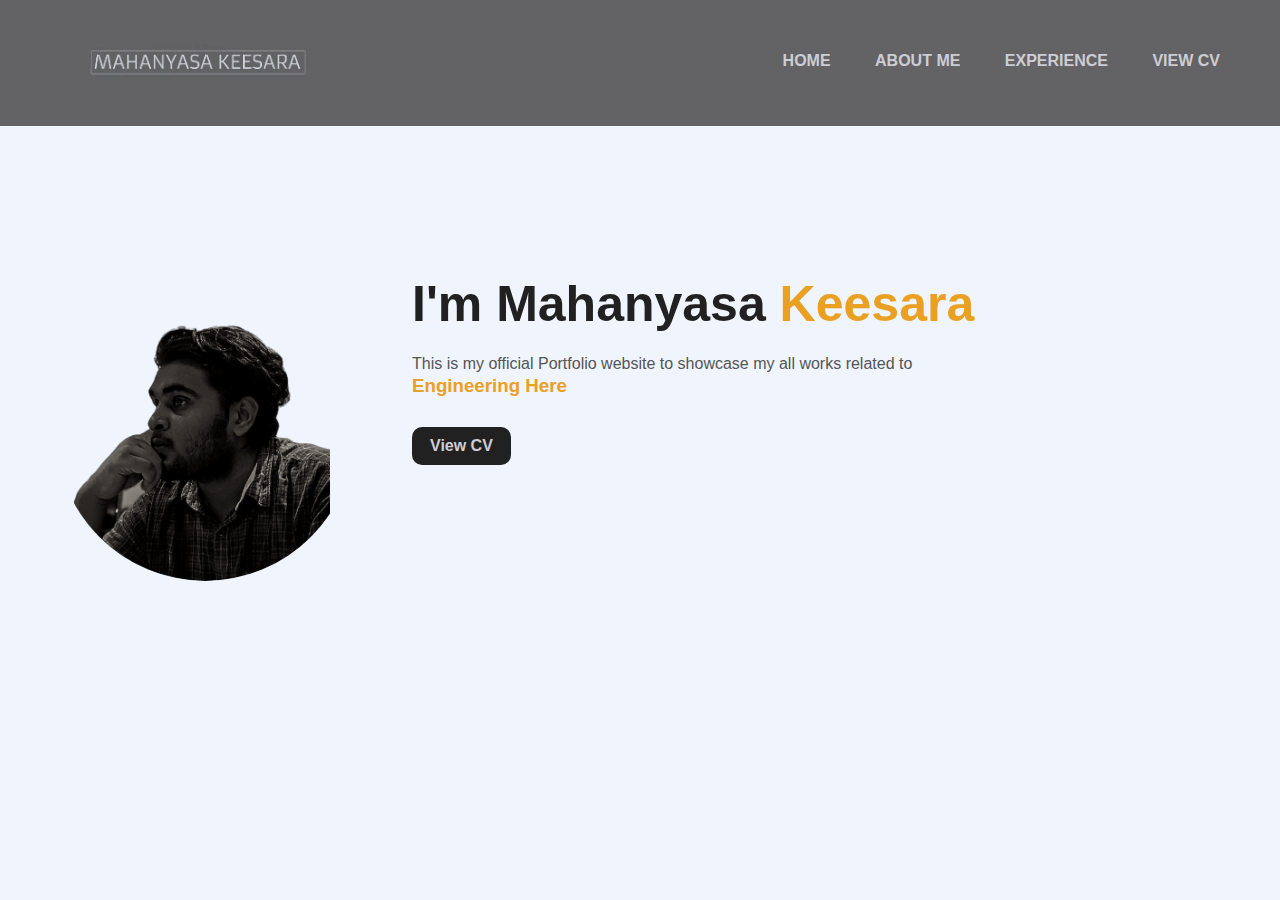
<file: index.html>
<!DOCTYPE html>
<html lang="en">

<head>
    <meta charset="UTF-8">
    <meta http-equiv="X-UA-Compatible" content="IE=edge">
    <meta name="viewport" content="width=device-width, initial-scale=1.0">
    <title>Mahanyasa Keesara</title>
    <link rel="stylesheet" href="styles.css">
    <link rel="stylesheet" href="https://cdnjs.cloudflare.com/ajax/libs/font-awesome/5.15.3/css/all.min.css"
        integrity="sha512-iBBXm8fW90+nuLcSKlbmrPcLa0OT92xO1BIsZ+ywDWZCvqsWgccV3gFoRBv0z+8dLJgyAHIhR35VZc2oM/gI1w=="
        crossorigin="anonymous" referrerpolicy="no-refer rer" />
    <link rel="icon" type="image/x-icon" href="/images/mknew.png">
</head>

<body>
    <div class="hero">
        <nav>
            <img src="images/logo.png" class="logo" alt="Mahanyasa Keesara">
            <ul>
                <li><a href="index.html">HOME</a></li>
                <li><a href="about.html">ABOUT ME</a></li>
                <li><a href="experience.html">EXPERIENCE</a></li>
                <li><a href="resume.html">VIEW CV</a></li>
            </ul>
        </nav>
        <div class="container">
            <div class="container102">
                <div class="profile">
                    <center>
                        <img class="image" src="images/mknew.png">
                    </center>
                </div>
                <div class="detel">
                        <h1>I'm Mahanyasa <span class="chngclr">Keesara</span></h1>
                        <p>This is my official Portfolio website to showcase my
                            all works related to <br>
                        <h3><span class="chngclr">Engineering Here</span></h3>
                        </p>
                        <a href="resume/Mahanyasa Resume.pdf" target="_blank">View CV</a>
                </div>
            </div>
            <div class="social">
                <center>
                    <a href="https://github.com/Mahanyasa" target="_blank"><i class="fab fa-github"></i></a>
                    <a href="https://www.instagram.com/_mk_2711_/" target="_blank"><i class="fab fa-instagram"></i></a>
                    <a href="https://www.linkedin.com/in/mahanyasa-keesara-0188081bb/" target="_blank"><i
                            class="fab fa-linkedin"></i></a>
                    <a href="mailto:Mahanyask@gmail.com?"><i class="fab fa-google-plus-g"></i></a>
                </center>
            </div>
        </div>
    </div>
</body>

</html>
</file>
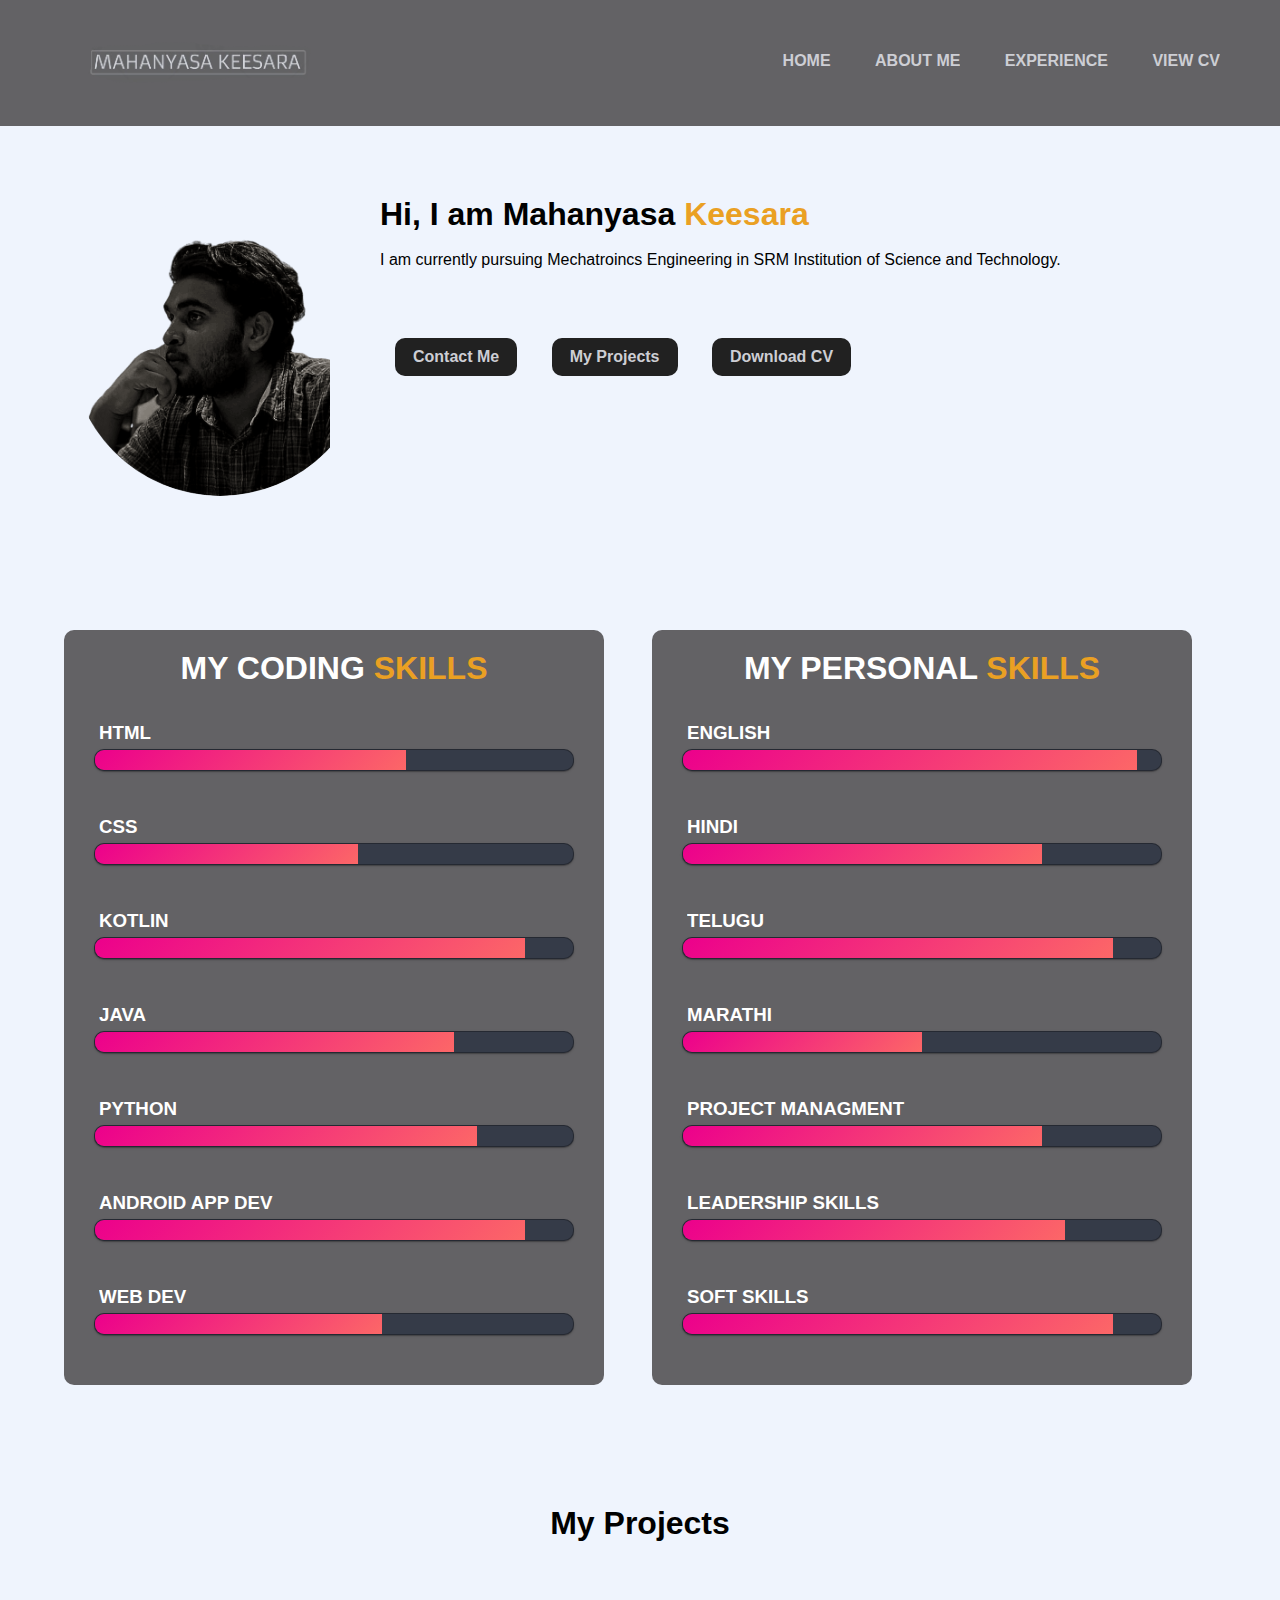
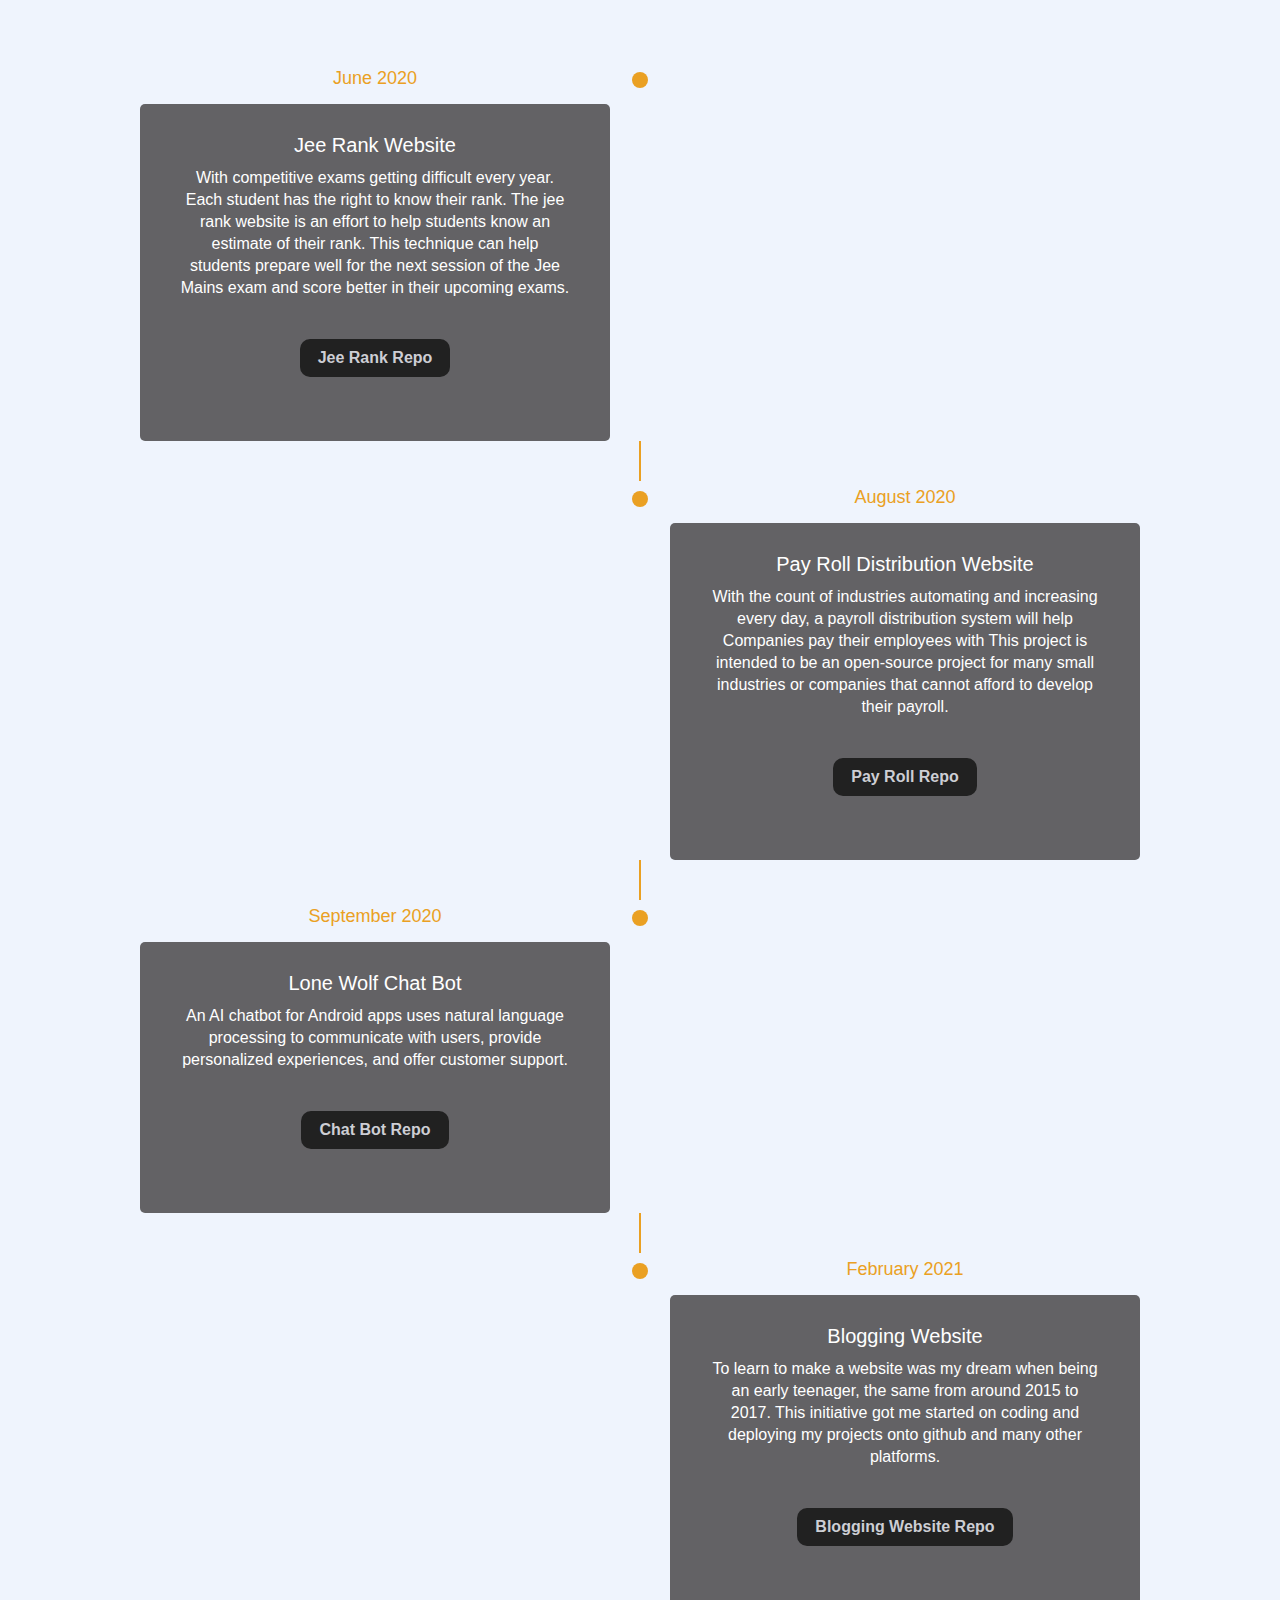
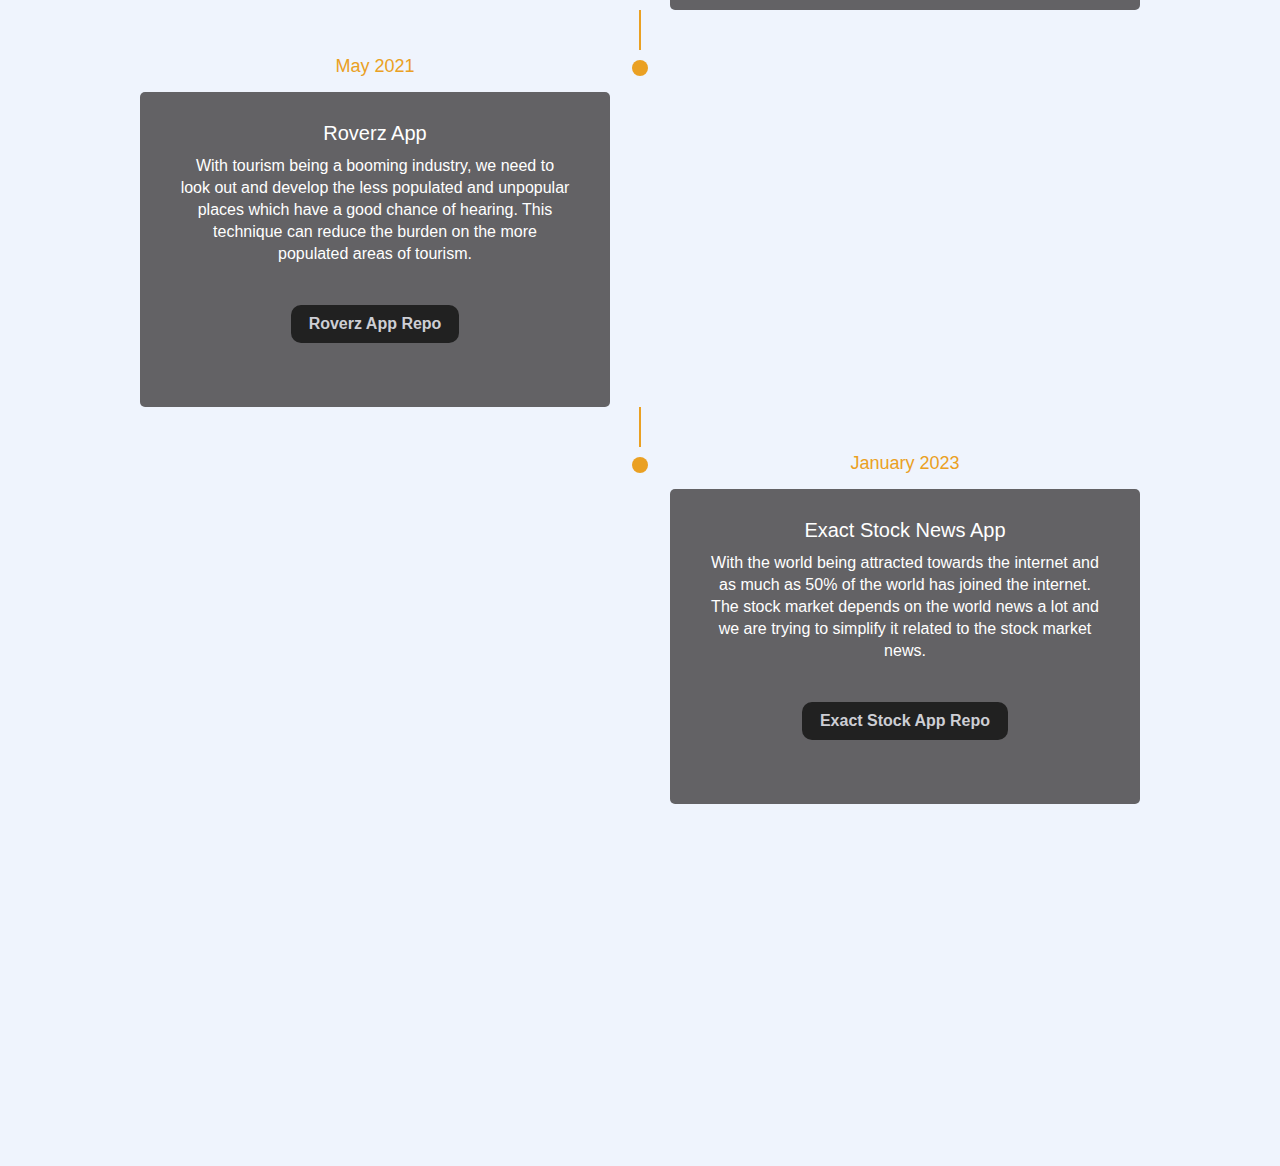
<file: about.html>
<!DOCTYPE html>
<html lang="en">

<head>
    <meta charset="UTF-8">
    <meta http-equiv="X-UA-Compatible" content="IE=edge">
    <meta name="viewport" content="width=device-width, initial-scale=1.0">
    <title>Mahanyasa Keesara</title>
    <link rel="stylesheet" href="styles.css">
    <link rel="stylesheet" href="https://cdnjs.cloudflare.com/ajax/libs/font-awesome/5.15.3/css/all.min.css"
        integrity="sha512-iBBXm8fW90+nuLcSKlbmrPcLa0OT92xO1BIsZ+ywDWZCvqsWgccV3gFoRBv0z+8dLJgyAHIhR35VZc2oM/gI1w=="
        crossorigin="anonymous" referrerpolicy="no-referrer" />
    <link rel="icon" type="image/x-icon" href="/images/mknew.png">
</head>

<body>
    <div class="hero">
        <nav>
            <img src="images/logo.png" class="logo" alt="Mahanyasa Keesara">
            <ul>
                <li><a href="index.html">HOME</a></li>
                <li><a href="about.html">ABOUT ME</a></li>
                <li><a href="experience.html">EXPERIENCE</a></li>
                <li><a href="resume.html">VIEW CV</a></li>
            </ul>
        </nav>
        <div class="container101">
            <div class="profile">
                <center>
                    <img class="image101" src="images/mknew.png">
                </center>
            </div>
            <div class="abtme">
                <p>
                <h1>Hi, I am Mahanyasa <span>Keesara</span></h1><br>
                I am currently pursuing Mechatroincs Engineering in SRM Institution of Science and Technology.<br><br><br><br>
                </p>
                <div class="abtmecont">
                    <a href="#cntme">Contact Me</a>
                    <a href="#myproject">My Projects</a>
                    <a href="resume/Mahanyasa Resume.pdf" target="_blank">Download CV</a>
                </div>

            </div>
        </div>
        <div class="skills">
            <div class="cSkills">
                <h1>My Coding <span class="chngclrskl">skills</span></h1>
                <li>
                    <h3>html</h3> <span class="bar"><span class="html"></span></span>
                </li>
                <li>
                    <h3>CSS</h3> <span class="bar"><span class="css"></span></span>
                </li>
                <li>
                    <h3>KOTLIN</h3> <span class="bar"><span class="kotlin"></span></span>
                </li>
                <li>
                    <h3>JAVA</h3> <span class="bar"><span class="java"></span></span>
                </li>
                <li>
                    <h3>PYTHON</h3> <span class="bar"><span class="python"></span></span>
                </li>
                <li>
                    <h3>Android App Dev</h3> <span class="bar"><span class="aad"></span></span>
                </li>
                <li>
                    <h3>Web Dev</h3> <span class="bar"><span class="web"></span></span>
                </li>
            </div>
            <div class="pSkills">
                <h1>My Personal <span class="chngclrskl">skills</span></h1>
                <li>
                    <h3>English</h3> <span class="bar"><span class="eng"></span></span>
                </li>
                <li>
                    <h3>Hindi</h3> <span class="bar"><span class="hindi"></span></span>
                </li>
                <li>
                    <h3>Telugu</h3> <span class="bar"><span class="tlg"></span></span>
                </li>
                <li>
                    <h3>Marathi</h3> <span class="bar"><span class="mrt"></span></span>
                </li>
                <li>
                    <h3>Project Managment</h3> <span class="bar"><span class="pmp"></span></span>
                </li>
                <li>
                    <h3>Leadership Skills</h3> <span class="bar"><span class="ldsk"></span></span>
                </li>
                <li>
                    <h3>Soft Skills</h3> <span class="bar"><span class="sfsk"></span></span>
                </li>
            </div>
        </div>
        <div id="myproject" class="projects">
            <center>
                <p>
                <h1>My Projects</h1>
                </p>
                <section class="timeline-section">
                    <div class="timeline-items">
                        <div class="timeline-item">
                            <div class="timeline-dot"></div>
                            <div class="timeline-date">June 2020</div>
                            <div class="timeline-content">
                                <h3>Jee Rank website</h3>
                                <p>With competitive exams getting difficult every year. Each student has the right to
                                    know their rank. The jee rank website is an effort to help students know an estimate
                                    of their rank.
                                    This technique can help students prepare well for the next session of the Jee Mains
                                    exam and score better in their upcoming exams.</p>
                                <a href="https://github.com/Mahanyasa/Jee-Rank-HTML-and-CSS-Website">Jee Rank Repo</a>
                            </div>
                        </div>
                        <div class="timeline-item">
                            <div class="timeline-dot"></div>
                            <div class="timeline-date">August 2020</div>
                            <div class="timeline-content">
                                <h3>Pay Roll Distribution Website</h3>
                                <p>With the count of industries automating and increasing every day, a payroll
                                    distribution system will help Companies pay their employees with
                                    This project is intended to be an open-source project for many small industries or
                                    companies that cannot afford to develop their payroll.</p>
                                <a href="https://github.com/Mahanyasa/Pay-Roll-Project">Pay Roll Repo</a>
                            </div>
                        </div>
                        <div class="timeline-item">
                            <div class="timeline-dot"></div>
                            <div class="timeline-date">September 2020</div>
                            <div class="timeline-content">
                                <h3>Lone Wolf Chat Bot</h3>
                                <p>An AI chatbot for Android apps uses natural language processing to communicate with
                                    users, provide personalized experiences, and offer customer support.</p>
                                <a href="https://github.com/Mahanyasa/Lone-Wolf-Chat-Bot">Chat Bot Repo</a>
                            </div>
                        </div>
                        <div class="timeline-item">
                            <div class="timeline-dot"></div>
                            <div class="timeline-date">February 2021</div>
                            <div class="timeline-content">
                                <h3>Blogging Website</h3>
                                <p>To learn to make a website was my dream when being an early teenager, the same from
                                    around 2015 to 2017.
                                    This initiative got me started on coding and deploying my projects onto github and
                                    many other platforms.</p>
                                <a href="https://github.com/Mahanyasa/Blog-Website">Blogging Website Repo</a>
                            </div>
                        </div>
                        <div class="timeline-item">
                            <div class="timeline-dot"></div>
                            <div class="timeline-date">May 2021</div>
                            <div class="timeline-content">
                                <h3>Roverz App</h3>
                                <p>With tourism being a booming industry, we need to look out and develop the less
                                    populated and unpopular places which have a good chance of hearing.
                                    This technique can reduce the burden on the more populated areas of tourism.</p>
                                <a href="https://github.com/Mahanyasa/Roverz-App">Roverz App Repo</a>
                            </div>
                        </div>
                        <div class="timeline-item">
                            <div class="timeline-dot"></div>
                            <div class="timeline-date">January 2023</div>
                            <div class="timeline-content">
                                <h3>Exact Stock News App</h3>
                                <p>With the world being attracted towards the internet and as much as 50% of the world
                                    has joined the internet.
                                    The stock market depends on the world news a lot and we are trying to simplify it
                                    related to the stock market news.</p>
                                    <a href="https://github.com/Mahanyasa/Exact-App">Exact Stock App Repo</a>
                            </div>
                        </div>
                    </div>
                </section>
            </center>
        </div>
        <div id="cntme" class="container">
            <div class="social">
                <center>
                    <a href="https://github.com/Mahanyasa" target="_blank"><i class="fab fa-github"></i></a>
                    <a href="https://www.instagram.com/_mk_2711_/" target="_blank"><i class="fab fa-instagram"></i></a>
                    <a href="https://www.linkedin.com/in/mahanyasa-keesara-0188081bb/" target="_blank"><i
                            class="fab fa-linkedin"></i></a>
                    <a href="mailto:Mahanyask@gmail.com?"><i class="fab fa-google-plus-g"></i></a>
                </center>
            </div>
        </div>
    </div>

</body>

</html>
</file>
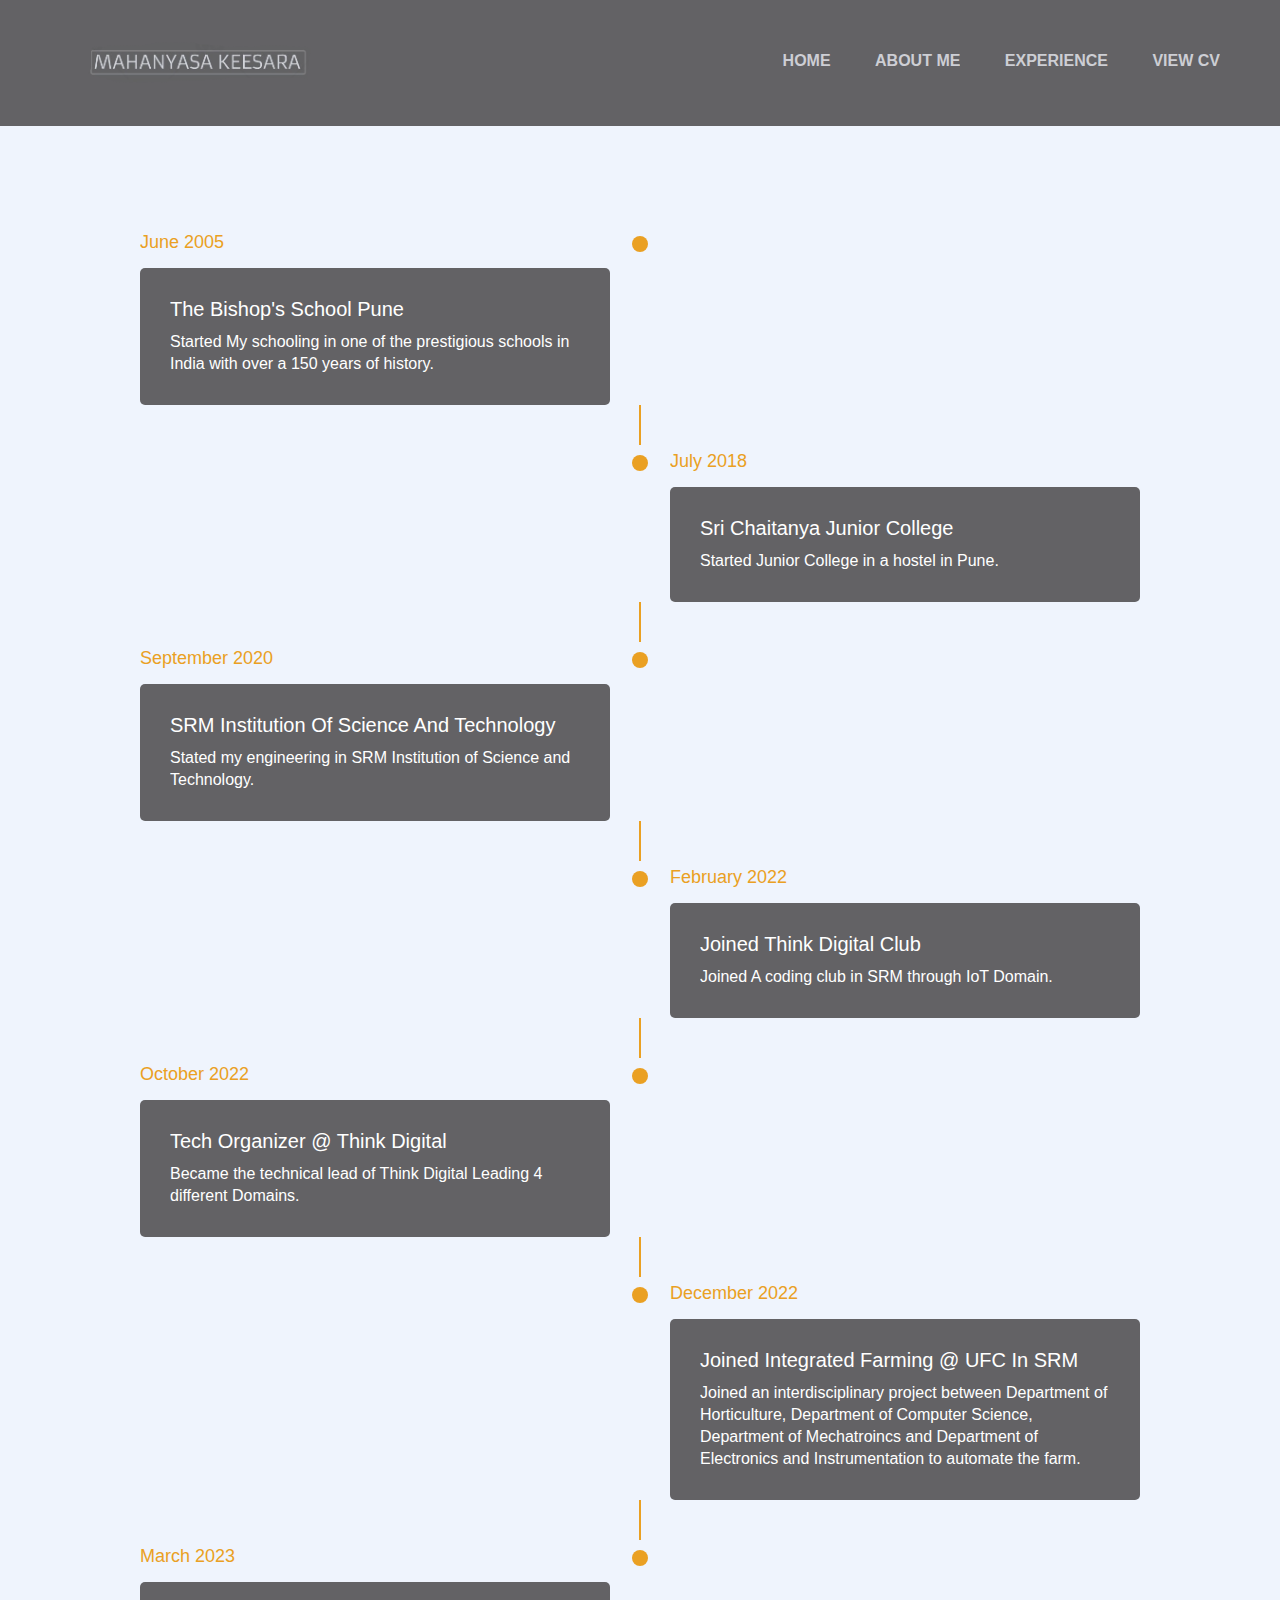
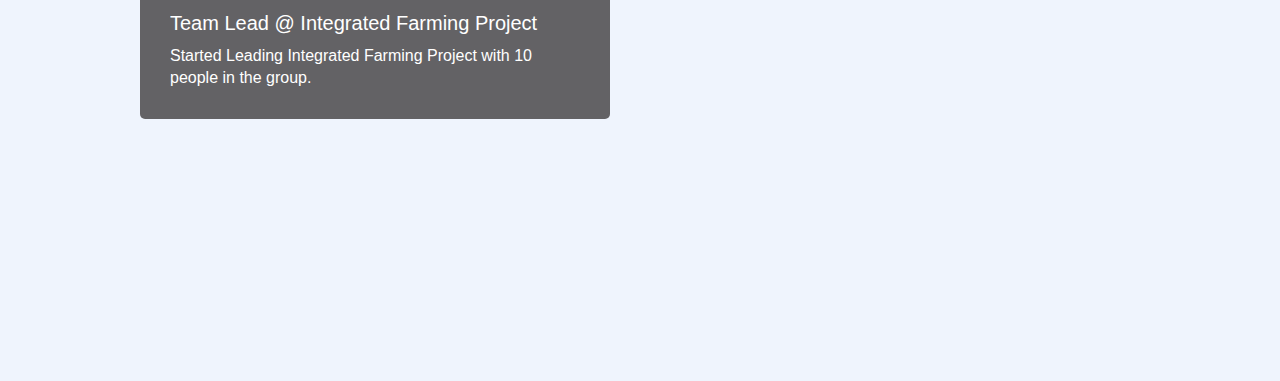
<file: experience.html>
<!DOCTYPE html>
<html lang="en">

<head>
    <meta charset="UTF-8">
    <meta http-equiv="X-UA-Compatible" content="IE=edge">
    <meta name="viewport" content="width=device-width, initial-scale=1.0">
    <title>Mahanyasa Keesara</title>
    <link rel="stylesheet" href="styles.css">
    <link rel="stylesheet" href="https://cdnjs.cloudflare.com/ajax/libs/font-awesome/5.15.3/css/all.min.css"
        integrity="sha512-iBBXm8fW90+nuLcSKlbmrPcLa0OT92xO1BIsZ+ywDWZCvqsWgccV3gFoRBv0z+8dLJgyAHIhR35VZc2oM/gI1w=="
        crossorigin="anonymous" referrerpolicy="no-referrer" />
    <link rel="icon" type="image/x-icon" href="/images/mknew.png">
</head>

<body>
    <nav>
        <img src="images/logo.png" class="logo" alt="Mahanyasa Keesara">
        <ul>
            <li><a href="index.html">HOME</a></li>
            <li><a href="about.html">ABOUT ME</a></li>
            <li><a href="experience.html">EXPERIENCE</a></li>
            <li><a href="resume.html">VIEW CV</a></li>
        </ul>
    </nav>
    <div class="hero">
        <section class="timeline-section">
            <div class="timeline-items">
                <div class="timeline-item">
                    <div class="timeline-dot"></div>
                    <div class="timeline-date">June 2005</div>
                    <div class="timeline-content">
                        <h3>The Bishop's School Pune</h3>
                        <p>Started My schooling in one of the prestigious schools in India with over a 150 years of
                            history.</p>
                    </div>
                </div>
                <div class="timeline-item">
                    <div class="timeline-dot"></div>
                    <div class="timeline-date">July 2018</div>
                    <div class="timeline-content">
                        <h3>Sri Chaitanya Junior College</h3>
                        <p>Started Junior College in a hostel in Pune.</p>
                    </div>
                </div>
                <div class="timeline-item">
                    <div class="timeline-dot"></div>
                    <div class="timeline-date">September 2020</div>
                    <div class="timeline-content">
                        <h3>SRM Institution of Science and Technology</h3>
                        <p>Stated my engineering in SRM Institution of Science and Technology.</p>
                    </div>
                </div>
                <div class="timeline-item">
                    <div class="timeline-dot"></div>
                    <div class="timeline-date">February 2022</div>
                    <div class="timeline-content">
                        <h3>Joined Think Digital Club</h3>
                        <p>Joined A coding club in SRM through IoT Domain.</p>
                    </div>
                </div>
                <div class="timeline-item">
                    <div class="timeline-dot"></div>
                    <div class="timeline-date">October 2022</div>
                    <div class="timeline-content">
                        <h3>Tech Organizer @ Think Digital</h3>
                        <p>Became the technical lead of Think Digital Leading 4 different Domains.</p>
                    </div>
                </div>
                <div class="timeline-item">
                    <div class="timeline-dot"></div>
                    <div class="timeline-date">December 2022</div>
                    <div class="timeline-content">
                        <h3>Joined Integrated Farming @ UFC in SRM </h3>
                        <p>Joined an interdisciplinary project between Department of Horticulture, Department of
                            Computer Science, Department of Mechatroincs and Department of Electronics and
                            Instrumentation to
                            automate the farm.</p>
                    </div>
                </div>
                <div class="timeline-item">
                    <div class="timeline-dot"></div>
                    <div class="timeline-date">March 2023</div>
                    <div class="timeline-content">
                        <h3>Team Lead @ Integrated Farming Project</h3>
                        <p>Started Leading Integrated Farming Project with 10 people in the group.</p>
                    </div>
                </div>
            </div>
        </section>
        <div class="social">
            <center>
                <a href="https://github.com/Mahanyasa" target="_blank"><i class="fab fa-github"></i></a>
                <a href="https://www.instagram.com/_mk_2711_/" target="_blank"><i class="fab fa-instagram"></i></a>
                <a href="https://www.linkedin.com/in/mahanyasa-keesara-0188081bb/" target="_blank"><i
                        class="fab fa-linkedin"></i></a>
                <a href="mailto:Mahanyask@gmail.com?"><i class="fab fa-google-plus-g"></i></a>
            </center>
        </div>
    </div>
</body>

</html>
</file>
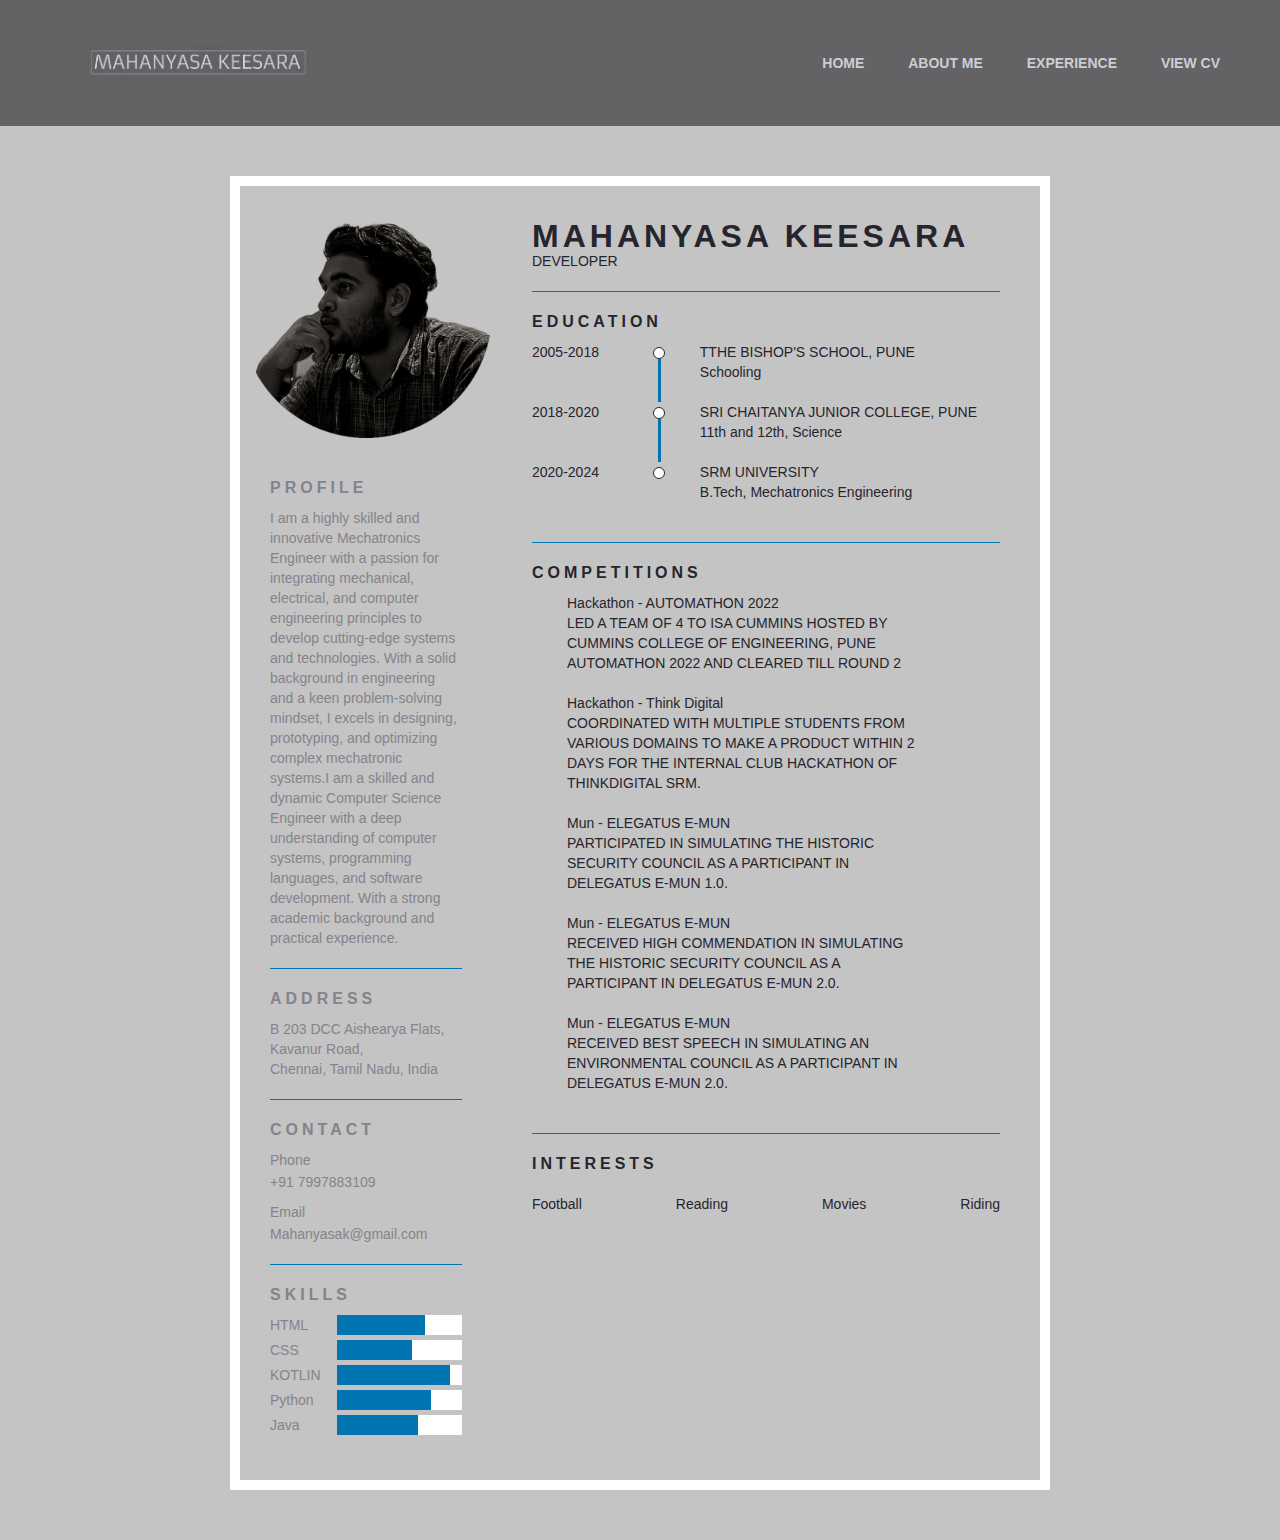
<file: resume.html>
<!DOCTYPE html>
<html>

<head>
    <meta charset="UTF-8">
    <meta http-equiv="X-UA-Compatible" content="IE=edge">
    <meta name="viewport" content="width=device-width, initial-scale=1.0">
    <title>Mahanyasa Keesara</title>
    <link rel="stylesheet" href="resume_style.css">
    <link rel="stylesheet" href="https://cdnjs.cloudflare.com/ajax/libs/font-awesome/5.15.3/css/all.min.css"
        integrity="sha512-iBBXm8fW90+nuLcSKlbmrPcLa0OT92xO1BIsZ+ywDWZCvqsWgccV3gFoRBv0z+8dLJgyAHIhR35VZc2oM/gI1w=="
        crossorigin="anonymous" referrerpolicy="no-refer rer" />
    <link rel="icon" type="image/x-icon" href="/images/mknew.png">
</head>

<body>
    <nav>
        <img src="images/logo.png" class="logo" alt="Mahanyasa Keesara">
        <ul>
            <li><a href="index.html">HOME</a></li>
            <li><a href="about.html">ABOUT ME</a></li>
            <li><a href="experience.html">EXPERIENCE</a></li>
            <li><a href="resume.html">VIEW CV</a></li>
        </ul>
    </nav>
    <div class="resume_wrapper">
        <div class="resume_left">
            <div class="resume_image">
                <img src="images/mknew.png" alt="Resume_image">
            </div>
            <div class="resume_bottom">
                <div class="resume_item resume_namerole">
                    <div class="name">Rosie Jackson</div>
                    <div class="role">UI Designer</div>
                </div>
                <div class="resume_item resume_profile">
                    <div class="resume_title">Profile</div>
                    <div class="resume_info">I am a highly skilled and innovative Mechatronics Engineer with a
                        passion for integrating mechanical, electrical, and computer engineering principles to develop
                        cutting-edge systems and technologies. With a solid background in engineering and a keen
                        problem-solving mindset, I excels in designing, prototyping, and optimizing complex
                        mechatronic systems.I am a skilled and dynamic Computer Science Engineer with a deep
                        understanding of computer systems, programming languages, and software development. With a
                        strong academic background and practical experience.</div>
                </div>
                <div class="resume_item resume_address">
                    <div class="resume_title">Address</div>
                    <div class="resume_info">
                        B 203 DCC Aishearya Flats,<br />
                        Kavanur Road,<br />
                        Chennai, Tamil Nadu, India
                    </div>
                </div>
                <div class="resume_item resume_contact">
                    <div class="resume_title">Contact</div>
                    <div class="resume_info">
                        <div class="resume_subtitle">Phone</div>
                        <div class="resume_subinfo">+91 7997883109</div>
                    </div>
                    <div class="resume_info">
                        <div class="resume_subtitle">Email</div>
                        <div class="resume_subinfo">Mahanyasak@gmail.com</div>
                    </div>
                </div>
                <div class="resume_item resume_skills">
                    <div class="resume_title">Skills</div>
                    <div class="resume_info">
                        <div class="skills_list">
                            <div class="skills_left">HTML</div>
                            <div class="skills_bar">
                                <p>
                                    <span style="width: 70%"></span>
                                </p>
                            </div>
                        </div>
                        <div class="skills_list">
                            <div class="skills_left">CSS</div>
                            <div class="skills_bar">
                                <p>
                                    <span style="width: 60%"></span>
                                </p>
                            </div>
                        </div>
                        <div class="skills_list">
                            <div class="skills_left">KOTLIN</div>
                            <div class="skills_bar">
                                <p>
                                    <span style="width: 90%"></span>
                                </p>
                            </div>
                        </div>
                        <div class="skills_list">
                            <div class="skills_left">Python</div>
                            <div class="skills_bar">
                                <p>
                                    <span style="width: 75%"></span>
                                </p>
                            </div>
                        </div>
                        <div class="skills_list">
                            <div class="skills_left">Java</div>
                            <div class="skills_bar">
                                <p>
                                    <span style="width: 65%"></span>
                                </p>
                            </div>
                        </div>
                    </div>
                </div>
            </div>
        </div>
        <div class="resume_right">
            <div class="resume_item resume_namerole">
                <div class="name">Mahanyasa Keesara</div>
                <div class="role">Developer</div>
            </div>
            <div class="resume_item resume_education">
                <div class="resume_title">Education</div>
                <div class="resume_info">
                    <div class="resume_data">
                        <div class="year">2005-2018</div>
                        <div class="content">
                            <p>TTHE BISHOP'S SCHOOL,
                                PUNE</p>
                            <p>Schooling</p>
                        </div>
                    </div>
                    <div class="resume_data">
                        <div class="year">2018-2020</div>
                        <div class="content">
                            <p>SRI CHAITANYA
                                JUNIOR COLLEGE,
                                PUNE</p>
                            <p>11th and 12th, Science</p>
                        </div>
                    </div>
                    <div class="resume_data">
                        <div class="year">2020-2024</div>
                        <div class="content">
                            <p>SRM UNIVERSITY</p>
                            <p>B.Tech, Mechatronics
                                Engineering</p>
                        </div>
                    </div>
                </div>
            </div>
            <div class="resume_item resume_experience">
                <div class="resume_title">COMPETITIONS</div>
                <div class="resume_info">
                    <div class="resume_data">
                        <div class="content">
                            <p>Hackathon - AUTOMATHON
                                2022</p>
                            <p>LED A TEAM OF 4 TO ISA CUMMINS
                                HOSTED BY CUMMINS COLLEGE OF
                                ENGINEERING, PUNE AUTOMATHON
                                2022 AND CLEARED TILL ROUND 2</p>
                        </div>
                    </div>
                    <div class="resume_data">
                        <div class="content">
                            <p>Hackathon - Think Digital</p>
                            <p>COORDINATED WITH MULTIPLE
                                STUDENTS FROM VARIOUS DOMAINS
                                TO MAKE A PRODUCT WITHIN 2 DAYS
                                FOR THE INTERNAL CLUB HACKATHON
                                OF THINKDIGITAL SRM.</p>
                        </div>
                    </div>
                    <div class="resume_data">
                        <div class="content">
                            <p>Mun - ELEGATUS E-MUN</p>
                            <p>PARTICIPATED IN
                                SIMULATING THE HISTORIC SECURITY
                                COUNCIL AS A PARTICIPANT IN
                                DELEGATUS E-MUN 1.0.</p>
                        </div>
                    </div>
                    <div class="resume_data">
                        <div class="content">
                            <p>Mun - ELEGATUS E-MUN</p>
                            <p>RECEIVED HIGH COMMENDATION IN
                                SIMULATING THE HISTORIC SECURITY
                                COUNCIL AS A PARTICIPANT IN
                                DELEGATUS E-MUN 2.0.</p>
                        </div>
                    </div>
                    <div class="resume_data">
                        <div class="content">
                            <p>Mun - ELEGATUS E-MUN</p>
                            <p>RECEIVED BEST SPEECH IN
                                SIMULATING AN ENVIRONMENTAL COUNCIL AS A PARTICIPANT IN
                                DELEGATUS E-MUN 2.0.</p>
                        </div>
                    </div>
                </div>
            </div>
            <div class="resume_item resmue_interests">
                <div class="resume_title">Interests</div>
                <div class="resume_info">
                    <div class="interests">
                        <div class="int_icon">
                            <i class="fas fa-volleyball-ball"></i>
                        </div>
                        <div class="int_data">Football</div>
                    </div>
                    <div class="interests">
                        <div class="int_icon">
                            <i class="fas fa-book-open"></i>
                        </div>
                        <div class="int_data">Reading</div>
                    </div>
                    <div class="interests">
                        <div class="int_icon">
                            <i class="fas fa-film"></i>
                        </div>
                        <div class="int_data">Movies</div>
                    </div>
                    <div class="interests">
                        <div class="int_icon">
                            <i class="fas fa-biking"></i>
                        </div>
                        <div class="int_data">Riding</div>
                    </div>
                </div>
            </div>
        </div>
    </div>

</body>

</html>
</file>
<file: styles.css>
@import url('https://fonts.googleapis.com/css2?family=Poppins:wght@200;300;400;500;600;700&display=swap');

* {
    margin: 0;
    padding: 0;
    font-family: sans-serif;
    background: #eff4fd;
    list-style: none;
    overflow: auto;
    scroll-behavior: smooth;
}

.hero {
    width: 100%;
    height: 100%;
    position: relative;
}

nav {
    display: flex;
    width: 100%;
    margin: auto;
    padding: 10px 0;
    align-items: center;
    justify-content: space-between;
    background-color: #636265;
}

.logo {
    cursor: pointer;
    margin: 20px;
    background-color: #636265;
    padding: 0 50px;
}

nav ul {
    margin-top: 20px;
    margin-bottom: 20px;
    margin-left: 20px;
    margin-right: 40px;
    background-color: #636265;
}

nav ul li {
    display: inline-block;
    list-style: none;
    margin: 10px 20px;
    background-color: #636265;
}

nav ul li a {
    text-decoration: none;
    color: #000;
    font-weight: bold;
    background-color: #636265;
    color: #cdced4;
}

nav ul li a:hover {
    color: #eaa023;
}

.detel {
    margin-top: 1%;
    margin-left: 8%;
    margin-right: 8%;
    margin-bottom: 2%;
}

.detel h1 {
    font-size: 50px;
    color: #212121;
    margin-bottom: 20px;
}

.chngclr {
    color: #eaa023;

}

.detel p {
    color: #555;
    line-height: 22px;
}

.detel a {
    background: #212121;
    padding: 10px 18px;
    text-decoration: none;
    font-weight: bold;
    color: #cdced4;
    display: inline-block;
    margin: 30px 0;
    border-radius: 10px;
}

.detel a:hover {
    background: #212121;
    padding: 10px 18px;
    text-decoration: none;
    font-weight: bold;
    color: #fff;
    display: inline-block;
    margin: 30px 0;
    border-radius: 5px;
    color: #eaa023;
    box-shadow: 0 14px 28px bisque, 0 10px 10px beige;
}

.images {
    width: 45%;
    height: 80%;
    position: absolute;
    bottom: 0;
    right: 100px;
}

.images img {
    height: 100%;
    position: absolute;
    left: 50%;
    bottom: 0;
    transform: translateX(-50%);
    transition: bottom 1s, left 1s;
}

.images:hover .shape {
    bottom: 40px;
}

.images:hover .boy {
    left: 45%;
}

.social {
    margin-left: 8%;
    margin-top: 5%;
    margin-right: 8%;
    margin-bottom: 5%;
    justify-content: center;
    align-items: center;
}

.social a {
    font-size: 30px;
    color: #212121;
    margin-right: 20px;
}

.social a:hover {
    color: #eaa023;
}

.image {
    height: 300px;
    width: 300px;
    margin: 5px;
    border-radius: 200px;

}

.container {
    display: block;
    justify-content: center;
    align-items: center;
    margin-top: 100px;
}

.profile {
    margin: 10px;
    box-shadow: 0 0 0 #212121, 0 0 0 #000;
}

.cSkills {
    text-transform: uppercase;
    width: 500px;
    margin: 60px auto;
    color: #fff;
    padding: 20px;
    border-radius: 10px;
    background-color: #636265;
}

.cSkills h1 {
    text-align: center;
    background-color: #636265;
}

.cSkills h3 {
    text-align: left;
    margin: 5px;
    background-color: #636265;
}

.cSkills li {
    margin: 20px 0;
    padding: 10px;
    background-color: #636265;
}

.bar {
    background: #353b48;
    display: block;
    height: 20px;
    border: 1px solid rgba(0, 0, 0, 0.3);
    border-radius: 10px;
    overflow: hidden;
    box-shadow: 0 1px 3px rgba(0, 0, 0, 0.12), 0 1px 1px rgba(0, 0, 0, 0.24);
    transition: all 0.3s cubic-bezier(0.25, 0.8, 0.25, 1);
}

.bar:hover {
    box-shadow: 0 14px 28px rgba(0, 0, 0, 0.25), 0 10px 10px rgba(0, 0, 0, 0.22);
}

.bar span {
    height: 20px;
    float: left;
    background: linear-gradient(135deg, rgba(236, 0, 140, 1)0%, rgba(252, 103, 103, 1)100%);
}

.html {
    width: 65%;
    animation: html 3s;
}

.css {
    width: 55%;
    animation: css 3s;
}

.kotlin {
    width: 90%;
    animation: kotlin 3s;
}

.java {
    width: 75%;
    animation: java 3s;
}

.python {
    width: 80%;
    animation: python 3s;
}

.aad {
    width: 90%;
    animation: aad 3s;
}

.web {
    width: 60%;
    animation: web 3s;
}

.chngclrskl {
    color: #eaa023;
    background-color: #636265;

}

.pSkills {
    text-transform: uppercase;
    width: 500px;
    margin: 60px auto;
    color: #fff;
    padding: 20px;
    border-radius: 10px;
    background-color: #636265;
}

.pSkills h1 {
    text-align: center;
    background-color: #636265;
}

.pSkills h3 {
    text-align: left;
    margin: 5px;
    background-color: #636265;
}

.pSkills li {
    margin: 20px 0;
    padding: 10px;
    background-color: #636265;
}

.eng {
    width: 95%;
    animation: eng 3s;
}

.hindi {
    width: 75%;
    animation: hindi 3s;
}

.tlg {
    width: 90%;
    animation: tlg 3s;
}

.mrt {
    width: 50%;
    animation: tlg 3s;
}

.pmp {
    width: 75%;
    animation: pmp 3s;
}

.ldsk {
    width: 80%;
    animation: python 3s;
}

.sfsk {
    width: 90%;
    animation: aad 3s;
}

.timeline-section {
    background-color: #eff4fd;
    min-height: 100vh;
    padding: 100px 15px;
}

.timeline-items {
    max-width: 1000px;
    margin: auto;
    display: flex;
    flex-wrap: wrap;
    position: relative;
}

.timeline-items::before {
    content: '';
    position: absolute;
    width: 2px;
    height: 100%;
    background-color: #eaa023;
    left: calc(50% - 1px);
}

.timeline-item {
    margin-bottom: 40px;
    width: 100%;
    position: relative;
}

.timeline-item:last-child {
    margin-bottom: 0;
}

.timeline-item:nth-child(odd) {
    padding-right: calc(50% + 30px);
}

.timeline-item:nth-child(even) {
    padding-left: calc(50% + 30px);
}

.timeline-dot {
    height: 16px;
    width: 16px;
    background-color: #eaa023;
    position: absolute;
    left: calc(50% - 8px);
    border-radius: 50%;
    top: 10px;
}

.timeline-date {
    font-size: 18px;
    color: #eaa023;
    margin: 6px 0 15px;
}

.timeline-content {
    background-color: #636265;
    padding: 30px;
    border-radius: 5px;
}

.timeline-content:hover {
    box-shadow: 0 10px 10px rgba(0, 0, 0, 0.75), 0 10px 10px rgba(0, 0, 0, 0.22)
}

.timeline-content h3 {
    font-size: 20px;
    color: #fff;
    margin: 0 0 10px;
    text-transform: capitalize;
    font-weight: 500;
    background-color: #636265;
}

.timeline-content a {
    background: #212121;
    padding: 10px 18px;
    text-decoration: none;
    font-weight: bold;
    color: #cdced4;
    display: inline-block;
    margin: 30px 0;
    border-radius: 10px;
}

.timeline-content a:hover {
    background: #212121;
    padding: 10px 18px;
    text-decoration: none;
    font-weight: bold;
    color: #fff;
    display: inline-block;
    margin: 30px 0;
    border-radius: 5px;
    color: #eaa023;
    box-shadow: 0 14px 28px bisque, 0 10px 10px beige;
}

.timeline-content p {
    color: #fff;
    font-size: 16px;
    font-weight: 300;
    line-height: 22px;
    background-color: #636265;
}

/* responsive */
@media(max-width: 767px) {}

.skills {
    display: grid;
    grid-template-columns: 49% 49%;
    margin: 40px;
}

.container101 {
    display: grid;
    grid-template-columns: 25% 75%;
    margin: 40px;
}

.container101:hover {
    box-shadow: 0 10px 10px rgba(0, 0, 0, 0.75), 0 10px 10px rgba(0, 0, 0, 0.22);
    border-radius: 10px;
}

.image101 {
    height: 300px;
    width: 300px;
    margin: 20px;
    border-radius: 200px;

}

.abtme {
    margin: 10px 20px 10px 20px;
    padding: 20px;
    align-items: center;
    justify-content: center;
}

.abtme span {
    color: #eaa023;
}

.abtme a {
    background: #212121;
    padding: 10px 18px;
    text-decoration: none;
    font-weight: bold;
    color: #cdced4;
    display: inline-block;
    margin: 15px;
    border-radius: 10px;
}

.abtme a:hover {
    background: #212121;
    padding: 10px 18px;
    text-decoration: none;
    font-weight: bold;
    color: #fff;
    display: inline-block;
    margin: 15px;
    border-radius: 5px;
    color: #eaa023;
    box-shadow: 0 14px 28px bisque, 0 10px 10px beige;
}

.projects {
    display: flex;
    align-items: center;
    justify-content: center;
    margin: 40px;
}

.projects p {
    text-align: center;
    margin: 10px;
}

.container102 {
    display: grid;
    grid-template-columns: 25% 75%;
    margin: 40px;
}

.container102:hover {
    box-shadow: 0 10px 10px rgba(0, 0, 0, 0.75), 0 10px 10px rgba(0, 0, 0, 0.22);
    border-radius: 10px;
}



@media (max-width: 1024px) {
    .skills {
        display: flex;
        align-items: center;
        justify-content: center;
        flex-direction: column;
    }

    .cSkills {
        text-transform: uppercase;
        width: auto;
        margin: 5px;
        color: #fff;
        padding: 5px;
        border-radius: 5px;
        background-color: #636265;
    }

    .pSkills {
        text-transform: uppercase;
        width: auto;
        margin: 5px;
        color: #fff;
        padding: 5px;
        border-radius: 5px;
        background-color: #636265;
    }

    .container101 {
        display: flex;
        justify-content: center;
        align-items: center;
        flex-direction: column;
    }

    .container101:hover {
        box-shadow: 0 10px 10px rgba(0, 0, 0, 0.75), 0 10px 10px rgba(0, 0, 0, 0.22);
        border-radius: 10px;
    }

    .container102 {
        display: flex;
        justify-content: center;
        align-items: center;
        flex-direction: column;
        margin: 40px;
    }

    .container102:hover {
        box-shadow: 0 10px 10px rgba(0, 0, 0, 0.75), 0 10px 10px rgba(0, 0, 0, 0.22);
        border-radius: 10px;
    }

    .image101 {
        height: 100px;
        width: 100px;
        margin: 5px;
        border-radius: 200px;

    }

    .image {
        height: 100px;
        width: 100px;
        margin: 5px;
        border-radius: 200px;

    }

    .timeline-items::before {
        left: 7px;
    }

    .timeline-item:nth-child(odd) {
        padding-right: 0;
        text-align: left;
    }

    .timeline-item:nth-child(odd),
    .timeline-item:nth-child(even) {
        padding-left: 37px;
    }

    .timeline-dot {
        left: 0;
    }
}
</file>
<file: resume_style.css>
@import url('https://fonts.googleapis.com/css2?family=Roboto:wght@400;700&display=swap');

*{
    margin: 0;
    padding: 0;
    font-family: sans-serif;
    background: #c4c4c4;
    list-style: none;
    scroll-behavior: smooth;
}
nav {
    display: flex;
    width: 100%;
    margin: auto;
    padding: 10px 0;
    align-items: center;
    justify-content: space-between;
    background-color: #636265;
}

.logo {
    cursor: pointer;
    margin: 20px;
    background-color: #636265;
    padding: 0 50px;
}

nav ul {
    margin-top: 20px;
    margin-bottom: 20px;
    margin-left: 20px;
    margin-right: 40px;
    background-color: #636265;
}

nav ul li {
    display: inline-block;
    list-style: none;
    margin: 10px 20px;
    background-color: #636265;
}

nav ul li a {
    text-decoration: none;
    color: #000;
    font-weight: bold;
    background-color: #636265;
    color: #cdced4;
}

nav ul li a:hover {
    color: #eaa023;
}
body{
	background: #c4c4c4;
	font-size: 14px;
	line-height: 20px;
}

.resume_wrapper{
	display: flex;
	width: 800px;
	margin: 50px auto;
	background: #fff;
	padding: 10px;
}

.resume_wrapper .resume_left{
	width: 35%;
	background: #c4c4c4;
}

.resume_wrapper .resume_left .resume_image{
	width: 100%;
}

.resume_wrapper .resume_left .resume_image img{
	width: 100%;
	display: block;
}

.resume_wrapper .resume_title{
	color: #84838b;
	text-transform: uppercase;
	font-weight: 700;
	font-size: 16px;
	margin-bottom: 10px;
	letter-spacing: 4px;
}

.resume_wrapper .resume_left .resume_info{
	color: #84838b;
}

.resume_wrapper .resume_left .resume_bottom{
	padding: 20px 30px;
}

.resume_wrapper .resume_item{
	padding: 20px 0;
	border-bottom: 1px solid #0175b2;
}

.resume_wrapper  .resume_item:last-child{
	border-bottom: 0;
}

.resume_wrapper .resume_left .resume_namerole{
	display: none;
}

.resume_wrapper .resume_namerole .name{
	font-size: 20px;
	color: #fff;
	text-transform: uppercase;
	font-weight: 700;
	margin-bottom: 5px;
	letter-spacing: 4px;
}

.resume_wrapper .resume_left .resume_namerole .role{
	color: #84838b;
}

.resume_wrapper .resume_left .resume_contact .resume_info:last-child{
	 margin-top: 10px;
}

.resume_wrapper .resume_left .resume_contact .resume_subtitle{
	color: #84838b;
	margin-bottom: 2px;
}

.resume_wrapper .resume_left .resume_skills .skills_list{
	display: flex;
	justify-content: space-between;
	margin-bottom: 5px;
}

.resume_wrapper .resume_left .resume_skills .skills_list .skills_bar p{
	position: relative;
	width: 125px;
    height: 20px;
    background: #fff;
}

.resume_wrapper .resume_left .resume_skills .skills_list .skills_bar p span{	
	position: absolute;
	top: 0;
	left: 0;
	background: #0175b2;
	width: 100%;
	height: 100%;
}

.resume_wrapper .resume_right{
	width: 65%;
	padding: 20px 40px;
	color: #26252d;
}

.resume_wrapper .resume_right .resume_namerole .name{
	color: #26252d;
	font-size: 32px;
}

.resume_wrapper .resume_right .resume_namerole .role{
	font-size: 14px;
	text-transform: uppercase;
}

.resume_wrapper .resume_right .resume_item .resume_title{
	color: #26252d;
}

.resume_wrapper .resume_right .resume_data{
	display: flex;
}

.resume_wrapper .resume_right .resume_data .year{
	padding-right: 35px;
	width: 115px;
	position: relative;
}

.resume_wrapper .resume_right .resume_data .content{
	padding-left: 35px;
	margin-bottom: 20px;
	width: calc(100% - 115px);
}

.resume_wrapper .resume_right .resume_data .year:before{
	content: "";
	position: absolute;
	top: 5px;
	right: 0;
	width: 10px;
	height: 10px;
	background: #fff;
	border: 1px solid #26252d;
	border-radius: 50%;
}

.resume_wrapper .resume_right .resume_data .year:after{
	content: "";
    position: absolute;
    top: 17px;
    right: 4px;
    width: 3px;
    height: 90%;
    background: #0175b2;
}

.resume_wrapper .resume_right .resume_data:last-child .year:after{
	display: none;
}

.resume_wrapper .resume_right .resmue_interests .resume_info{
	display: flex;
	justify-content: space-between;
	text-align: center;
}

.resume_wrapper .resume_right .resmue_interests .interests .int_icon{
	font-size: 38px;
	color: #0175b2;
	margin-bottom: 10px;
}


@media screen and (max-width: 800px){
	.resume_wrapper .resume_right .resume_namerole{
		display: none;
	}
	.resume_wrapper .resume_left .resume_namerole{
		display: block;
	}
	.resume_wrapper{
		width: 95%;
		margin: 10px auto;
		flex-direction: column;
	}
	.resume_wrapper .resume_left,
	.resume_wrapper .resume_right{
		width: 100%;
	}
}

@media screen and (max-width: 424px){
	.resume_wrapper .resume_right{
		padding: 20px 30px;
	}
	.resume_wrapper .resume_right .resume_data{
		flex-direction: column;
	}
	.resume_wrapper .resume_right .resume_data .year{
		padding: 0;
		margin-bottom: 5px;
		width: 100%;
		color: #0175b2;
	}
	.resume_wrapper .resume_right .resume_data .year:before,
	.resume_wrapper .resume_right .resume_data .year:after{
		display: none;
	}
	.resume_wrapper .resume_right .resume_data .content{
		width: 100%;
		padding: 0;
	}
	.resume_wrapper .resume_right .resmue_interests .interests .int_icon{
		font-size: 24px;
	}
}
</file>
